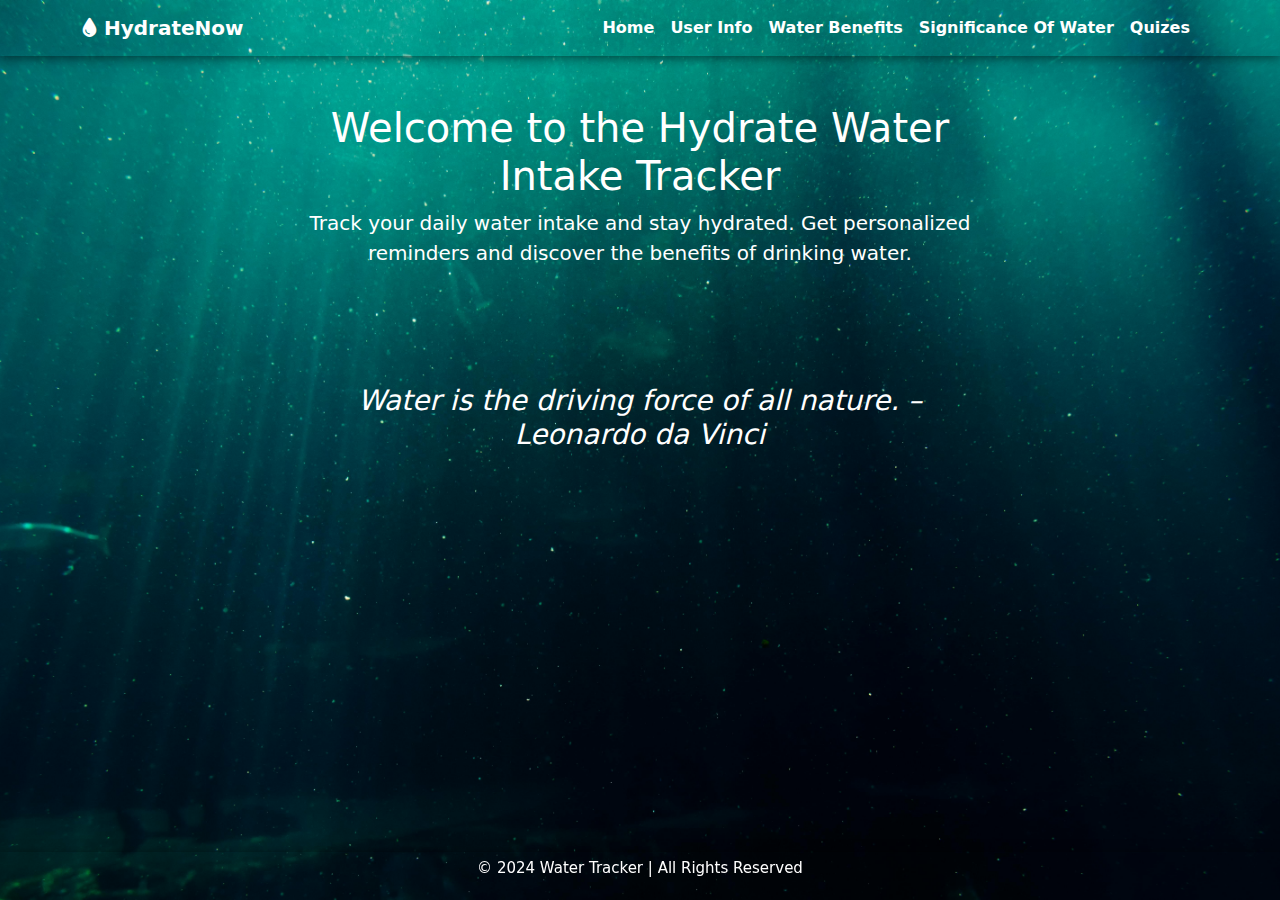
<file: index.html>
<!DOCTYPE html>
<html lang="en">
<head>
  <meta charset="UTF-8">
  <meta name="viewport" content="width=device-width, initial-scale=1.0">
  <title>HydrateNow - A call to drink water now.</title>
  
  <!-- Bootstrap CSS -->
  <link href="https://cdn.jsdelivr.net/npm/bootstrap@5.3.0-alpha1/dist/css/bootstrap.min.css" rel="stylesheet">
  
  <!-- Custom CSS -->
  <link href="styles.css" rel="stylesheet">
  
  <!-- Font Awesome for icons -->
  <link href="https://cdnjs.cloudflare.com/ajax/libs/font-awesome/6.0.0-beta3/css/all.min.css" rel="stylesheet">
</head>
<body>

  <header>
    <nav class="navbar navbar-expand-lg navbar-light">
      <div class="container">
        <!-- "Water Tracker" on the left -->
        <a class="navbar-brand" href="index.html">
          <i class="fas fa-tint"></i> HydrateNow
        </a>
  
        <!-- Button for responsive toggling -->
        <button class="navbar-toggler" type="button" data-bs-toggle="collapse" data-bs-target="#navbarNav" aria-controls="navbarNav" aria-expanded="false" aria-label="Toggle navigation">
          <span class="navbar-toggler-icon"></span>
        </button>
  
        <!-- Navigation items -->
        <div class="collapse navbar-collapse" id="navbarNav">
          <ul class="navbar-nav ms-auto">
            <li class="nav-item">
              <a class="nav-link btn-nav" href="index.html">Home</a>
            </li>
            <li class="nav-item">
              <a class="nav-link btn-nav" href="page1.html">User Info</a>
            </li>
            <li class="nav-item">
              <a class="nav-link btn-nav" href="page2.html">Water Benefits</a>
            </li>
            <li class="nav-item">
              <a class="nav-link btn-nav" href="page3.html">Significance Of Water</a>
            </li>
            <li class="nav-item">
              <a class="nav-link btn-nav" href="page4.html">Quizes</a>
            </li>
          </ul>
        </div>
      </div>
    </nav>
  </header>
  
  
<main>

  <!-- Main Section -->
  
  <div class="container py-5">
    <div class="row justify-content-center text-center">
      <div class="col-md-8">
        <h1 class="text-white">Welcome to the Hydrate Water Intake Tracker</h1>
        <p class="lead mb-4">Track your daily water intake and stay hydrated. Get personalized reminders and discover the benefits of drinking water.</p>
        

        <div class="container py-5">
            
        
            <!-- Sliding Quotes Section -->
            <div id="quote-container" class="mt-4 text-center">
              <h3 id="quote" class="quote text-white" ></h3>
            </div>
          </main>

  <footer>
    <p>&copy; 2024 Water Tracker | All Rights Reserved</p>
  </footer>




<!-- Bootstrap CSS -->
<link href="https://cdn.jsdelivr.net/npm/bootstrap@5.3.0-alpha1/dist/css/bootstrap.min.css" rel="stylesheet">

<!-- Bootstrap JS and Popper.js -->
<script src="https://cdn.jsdelivr.net/npm/@popperjs/core@2.11.6/dist/umd/popper.min.js"></script>
<script src="https://cdn.jsdelivr.net/npm/bootstrap@5.3.0-alpha1/dist/js/bootstrap.min.js"></script>

  <!-- Custom JS -->
  <script src="script.js"></script>
  <script src="index.js"></script>
</body>
</html>
</file>
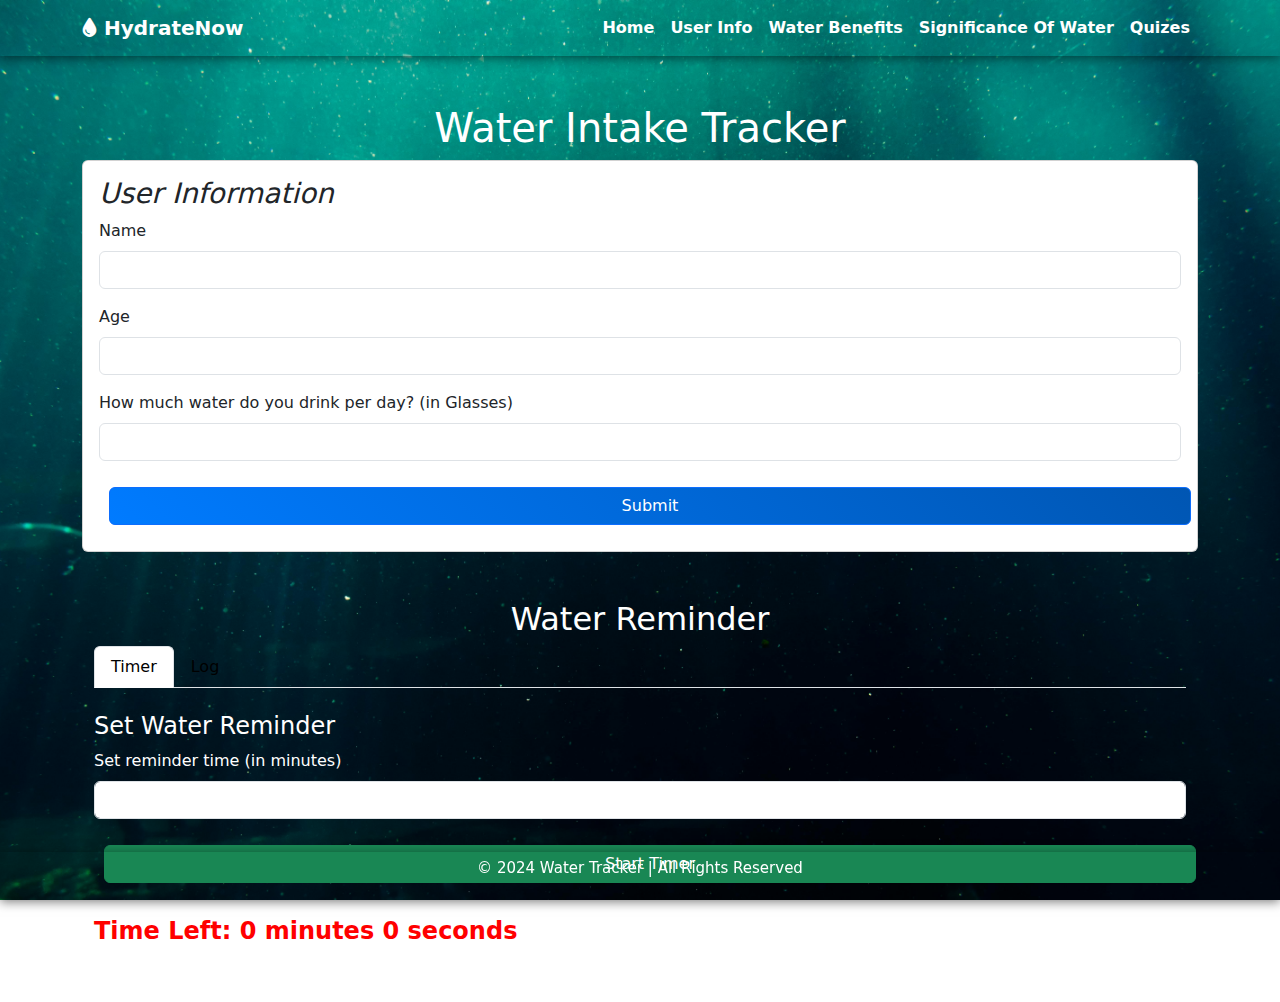
<file: page1.html>
<!DOCTYPE html>
<html lang="en">
<head>
  <meta charset="UTF-8">
  <meta name="viewport" content="width=device-width, initial-scale=1.0">
  <title>Water Intake Tracker - Page 1</title>
  
  <!-- Bootstrap CSS -->
  <link href="https://cdn.jsdelivr.net/npm/bootstrap@5.3.0-alpha1/dist/css/bootstrap.min.css" rel="stylesheet">
  
  <!-- Custom CSS -->
  <link href="styles.css" rel="stylesheet">

  <!-- Font Awesome for icons -->
  <link href="https://cdnjs.cloudflare.com/ajax/libs/font-awesome/6.0.0-beta3/css/all.min.css" rel="stylesheet">

</head>
<body>
  <header>
    <nav class="navbar navbar-expand-lg navbar-light">
      <div class="container">
        <!-- "Water Tracker" on the left -->
        <a class="navbar-brand" href="index.html">
          <i class="fas fa-tint"></i> HydrateNow
        </a>
        <!-- Button for responsive toggling -->
        <button class="navbar-toggler" type="button" data-bs-toggle="collapse" data-bs-target="#navbarNav" aria-controls="navbarNav" aria-expanded="false" aria-label="Toggle navigation">
          <span class="navbar-toggler-icon"></span>
        </button>
        <!-- Navigation items -->
        <div class="collapse navbar-collapse" id="navbarNav">
          <ul class="navbar-nav ms-auto">
            <li class="nav-item">
              <a class="nav-link btn-nav" href="index.html">Home</a>
            </li>
            <li class="nav-item">
              <a class="nav-link btn-nav" href="page1.html">User Info</a>
            </li>
            <li class="nav-item">
              <a class="nav-link btn-nav" href="page2.html">Water Benefits</a>
            </li>
            <li class="nav-item">
              <a class="nav-link btn-nav" href="page3.html">Significance Of Water</a>
            </li>
            <li class="nav-item">
              <a class="nav-link btn-nav" href="page4.html">Quizes</a>
            </li>
          </ul>
        </div>
      </div>
    </nav>
  </header>
  
  <div class="container py-5">
    <h1 class="text-center text-white">Water Intake Tracker</h1>

    <!-- User Information Form -->
    <div class="card">
      <div class="card-body">
        <h3 class="card-title">User Information</h3>
        
        <form id="userInfoForm">
          <div class="mb-3">
            <label for="username" class="form-label">Name</label>
            <input type="text" class="form-control" id="username" required>
          </div>
          <div class="mb-3">
            <label for="age" class="form-label">Age</label>
            <input type="number" class="form-control" id="age" required>
          </div>
          <div class="mb-3">
            <label for="waterAmount" class="form-label">How much water do you drink per day? (in Glasses)</label>
            <input type="number" class="form-control" id="waterAmount" required>
          </div>
          <button type="submit" class="btn btn-primary">Submit</button>
        </form>

        <!-- Water Intake Suggestion -->
        <div id="waterSuggestion" class="mt-4" style="display:none;">
          <p style="color: #28a745;"><strong>Suggested Water Intake:</strong> <span id="suggestedWaterAmount" style="color: #28a745;"></span> Glasses.</p>
        </div>
      </div>
    </div>

    <div id="welcomeMessage" class="mt-4" style="display:none;">
      <h3 style="color: #28a745;">Welcome, <span id="userNameDisplay"></span style="color: #28a745;">! Welcome to our website.</h3>
    </div>

    <!-- Reminder Box -->
    <!-- <div class="mt-4">
      <button class="btn btn-primary" data-bs-toggle="modal" data-bs-target="#reminderModal">
        Set Reminder
      </button> -->

      <!-- Reminder Modal -->
      <!-- <div class="modal fade" id="reminderModal" tabindex="-1" aria-labelledby="reminderModalLabel" aria-hidden="true">
        <div class="modal-dialog">
          <div class="modal-content">
            <div class="modal-header">
              <h5 class="modal-title" id="reminderModalLabel">Set Water Reminder</h5>
              <button type="button" class="btn-close" data-bs-dismiss="modal" aria-label="Close"></button>
            </div>
            <div class="modal-body">
              <div class="mb-3">
                <label for="reminderTime" class="form-label">Set reminder time (in minutes)</label>
                <input type="number" class="form-control" id="reminderTime" min="1" required>
              </div>
              <button type="button" class="btn btn-success" id="setReminderBtn">Set Reminder</button>
              <h4 id="countdownTimer" class="mt-4"></h4>
            </div>
          </div>
        </div>
      </div>
    </div>

  </div> -->


<!-- Water Intake Information Section (Below the Form) -->
<div id="userInfoSection" class="mt-4">
  <h2 id="welcomeMessage" class="text-center text-white"></h2>
  <h3 id="suggestedWaterIntake" class="text-center text-white"></h3>
</div>

<!-- Water Reminder Tab Section -->
<div class="container mt-5">
  <h2 class="text-center text-white">Water Reminder</h2>

  <!-- Tab Navigation -->
  <ul class="nav nav-tabs" id="reminderTab" role="tablist">
    <li class="nav-item" role="presentation">
      <a class="nav-link active" id="timer-tab" data-bs-toggle="tab" href="#timer" role="tab" aria-controls="timer" aria-selected="true">Timer</a>
    </li>
    <li class="nav-item" role="presentation">
      <a class="nav-link" id="log-tab" data-bs-toggle="tab" href="#log" role="tab" aria-controls="log" aria-selected="false">Log</a>
    </li>
  </ul>

  <!-- Tab Content -->
  <div class="tab-content mt-4">
    <!-- Timer Tab Content -->
    <div class="tab-pane fade show active" id="timer" role="tabpanel" aria-labelledby="timer-tab">
      <h4 style="color: #ffffff;">Set Water Reminder</h4>
      <!-- Reminder Input Form -->
      <div class="mb-3">
        <label for="reminderTimeInput" class="form-label text-white">Set reminder time (in minutes)</label>
        <input type="number" class="form-control" id="reminderTimeInput" min="1" required>
      </div>
      <button id="startStopwatchBtn" class="btn btn-success">Start Timer</button>

      <!-- Countdown Timer -->
      <div class="d-flex align-items-center mt-4">
        <h4 id="timerDisplay" class="me-3" style="color: #ff0000;">Time Left: 0 minutes 0 seconds</h4>
      </div>
    </div>

    <!-- Log Tab Content -->
    <div class="tab-pane fade" id="log" role="tabpanel" aria-labelledby="log-tab">
      <h5 style="color: #ff0000;">Reminder Log</h5>
      <ul id="logList" class="list-group">
        <!-- Log messages will be inserted here -->
      </ul>
    </div>
  </div>
</div>



  

  <footer>
    <p>&copy; 2024 Water Tracker | All Rights Reserved</p>
  </footer>

 <!-- Bootstrap CSS -->
<link href="https://cdn.jsdelivr.net/npm/bootstrap@5.3.0-alpha1/dist/css/bootstrap.min.css" rel="stylesheet">

<!-- Bootstrap JS and Popper.js -->
<script src="https://cdn.jsdelivr.net/npm/@popperjs/core@2.11.6/dist/umd/popper.min.js"></script>
<script src="https://cdn.jsdelivr.net/npm/bootstrap@5.3.0-alpha1/dist/js/bootstrap.min.js"></script>

<!-- Custom JS -->
<script src="page1.js"></script>
</body>
</html>
</file>
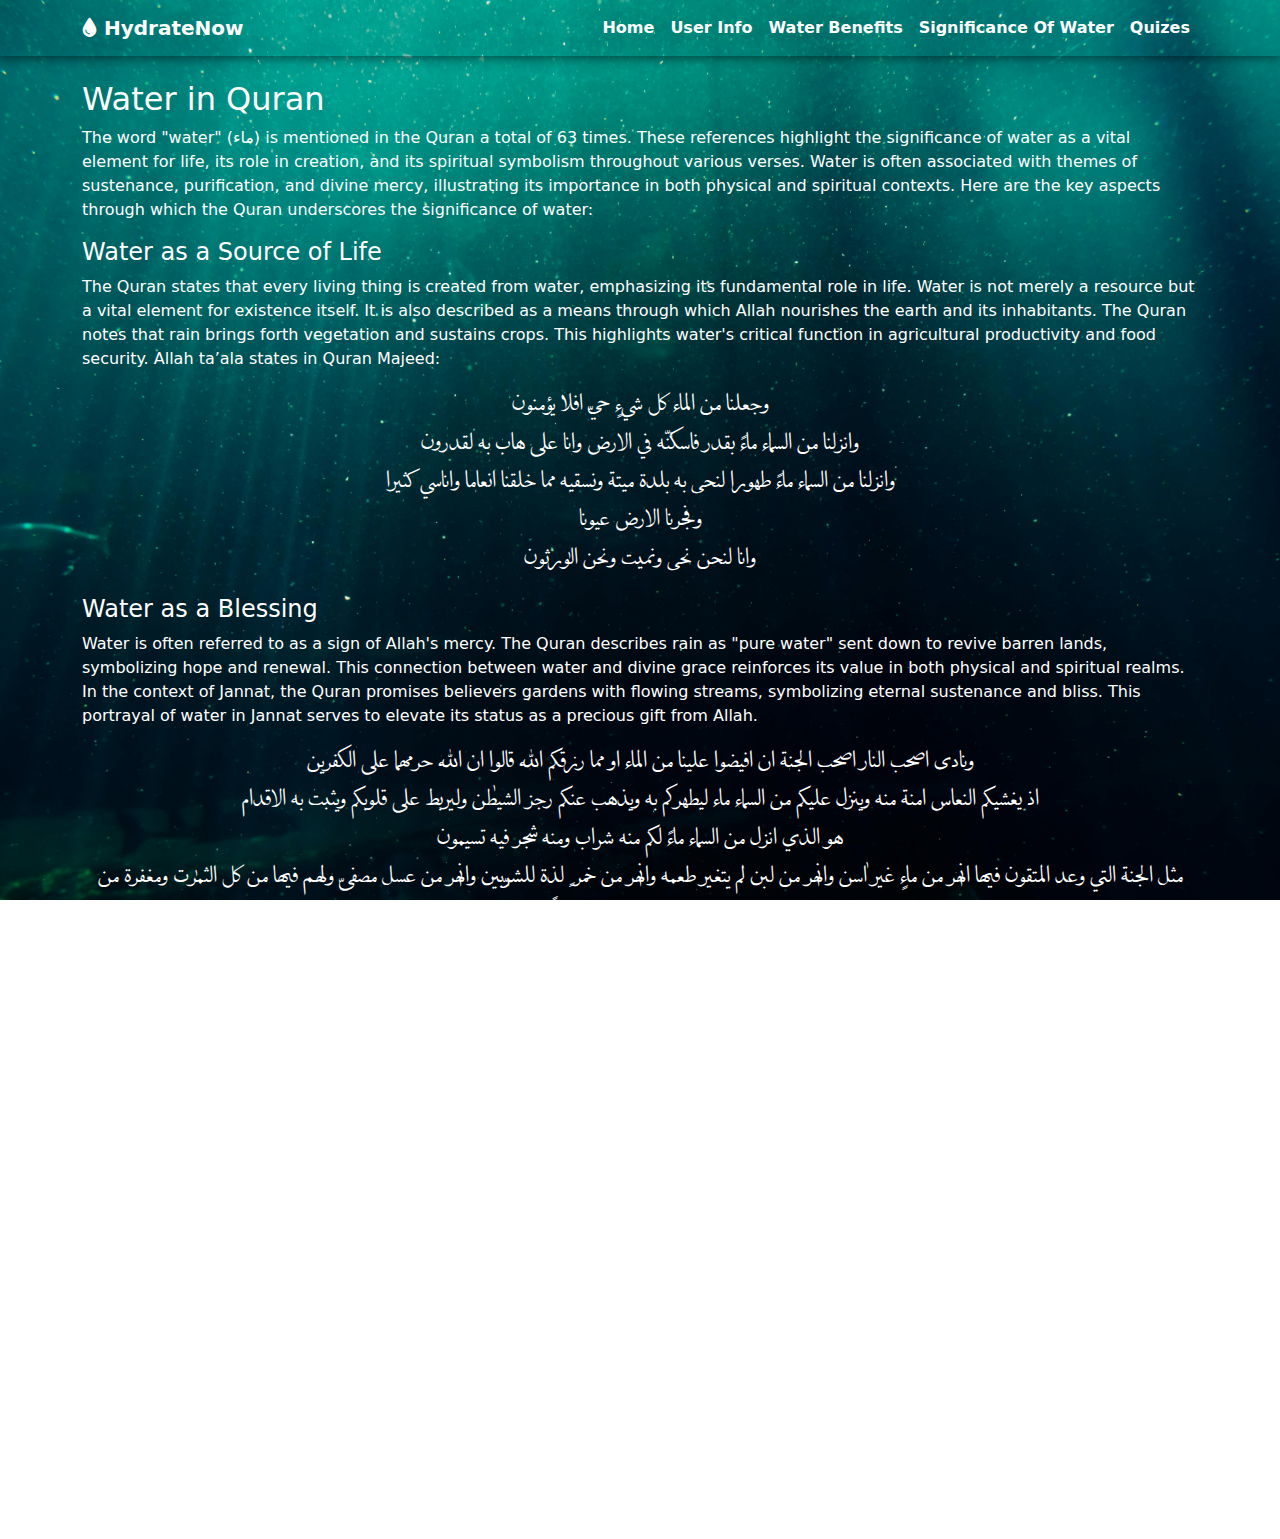
<file: page2.html>
<!DOCTYPE html>
<html lang="en">
<head>
  <meta charset="UTF-8">
  <meta name="viewport" content="width=device-width, initial-scale=1.0">
  <title>Water Benefits Quiz</title>
 

   <!-- Bootstrap CSS -->
   <link href="https://cdn.jsdelivr.net/npm/bootstrap@5.3.0-alpha1/dist/css/bootstrap.min.css" rel="stylesheet">
  
   <!-- Custom CSS -->
   <link href="styles.css" rel="stylesheet">
   
   <!-- Font Awesome for icons -->
   <link href="https://cdnjs.cloudflare.com/ajax/libs/font-awesome/6.0.0-beta3/css/all.min.css" rel="stylesheet">


</head>
<body class="quran-page">

  <header>
    <nav class="navbar navbar-expand-lg navbar-light">
      <div class="container">
        <!-- "Water Tracker" on the left -->
        <a class="navbar-brand" href="index.html">
          <i class="fas fa-tint"></i> HydrateNow
        </a>
  
        <!-- Button for responsive toggling -->
        <button class="navbar-toggler" type="button" data-bs-toggle="collapse" data-bs-target="#navbarNav" aria-controls="navbarNav" aria-expanded="false" aria-label="Toggle navigation">
          <span class="navbar-toggler-icon"></span>
        </button>
  
        <!-- Navigation items -->
        <div class="collapse navbar-collapse" id="navbarNav">
          <ul class="navbar-nav ms-auto">
            <li class="nav-item">
              <a class="nav-link btn-nav" href="index.html">Home</a>
            </li>
            <li class="nav-item">
              <a class="nav-link btn-nav" href="page1.html">User Info</a>
            </li>
            <li class="nav-item">
              <a class="nav-link btn-nav" href="page2.html">Water Benefits</a>
            </li>
            <li class="nav-item">
              <a class="nav-link btn-nav" href="page3.html">Significance Of Water</a>
            </li>
            <li class="nav-item">
              <a class="nav-link btn-nav" href="page4.html">Quizes</a>
            </li>
          </ul>
        </div>
      </div>
    </nav>
  </header>

  <main>
    <!-- Water in Quran Section -->
    <div class="container my-4">
      <h2 class="text-white">Water in Quran</h2>
      <p class="content-text">The word "water" (ماء) is mentioned in the Quran a total of 63 times. These references highlight the significance of water as a vital element for life, its role in creation, and its spiritual symbolism throughout various verses. Water is often associated with themes of sustenance, purification, and divine mercy, illustrating its importance in both physical and spiritual contexts. Here are the key aspects through which the Quran underscores the significance of water:</p>

      <h4 class="text-white">Water as a Source of Life</h4>
      <p class="content-text">The Quran states that every living thing is created from water, emphasizing its fundamental role in life. Water is not merely a resource but a vital element for existence itself. It is also described as a means through which Allah nourishes the earth and its inhabitants. The Quran notes that rain brings forth vegetation and sustains crops. This highlights water's critical function in agricultural productivity and food security. Allah ta’ala states in Quran Majeed:</p>
      <blockquote class="arabic-text">
        وجعلنا من الماء كل شيءٍ حيّ افلا يؤمنون<br>
        وانزلنا من السماء ماءً بقدر فاسكنّْه في الارض وانا على هاب به لقدرون<br>
        وانزلنا من السماء ماءً طهورا لنحى به بلدة ميتة ونسقيه مما خلقنا انعاما واناسي كثيرا<br>
        وفجرنا الارض عيونا<br>
        وانا لنحن نحى ونميت ونحن الوْرثون
      </blockquote>

      <h4 class="text-white">Water as a Blessing</h4>
      <p class="content-text">Water is often referred to as a sign of Allah's mercy. The Quran describes rain as "pure water" sent down to revive barren lands, symbolizing hope and renewal. This connection between water and divine grace reinforces its value in both physical and spiritual realms. In the context of Jannat, the Quran promises believers gardens with flowing streams, symbolizing eternal sustenance and bliss. This portrayal of water in Jannat serves to elevate its status as a precious gift from Allah.</p>
      <blockquote class="arabic-text">
        ونادى اصحب النار اصحب الجنة ان افيضوا علينا من الماء او مما رزقكم الله قالوا ان الله حرمهما على الكفرين<br>
        اذ يغشيكم النعاس امنة منه وينزل عليكم من السماء ماء ليطهركم به ويذهب عنكم رجز الشيطْن وليربط على قلوبكم ويثبت به الاقدام<br>
        هو الذي انزل من السماء ماءً لكم منه شراب ومنه شجر فيه تسيمون<br>
        مثل الجنة التي وعد المتقون فيها انهْر من ماءٍ غير اْسن وانهْر من لبن لم يتغير طعمه وانهْر من خمر ٍ لذة للشّْربين وانهْر من عسل مصفّى ولهم فيها من كل الثمرْت ومغفرة من رّبهم كمن هو خْلد في النار وسقوا ماءً حماماً فقطع امعاءهم<br>
        الذي جعل لكم الارض مهداً وسلك لكم فيها سبلاً وانزلنا من السماء ماءً فاخرجنا به ازواجاً من نباتٍ شتّىْ
      </blockquote>

      <h4 class="text-white">Water in Ritual Purity</h4>
      <p class="content-text">Water holds an essential place in Islamic rituals, such as ablution (wudu) before prayers. The Quran emphasizes cleanliness. This ritual use of water underscores its role in maintaining spiritual purity. Water is also seen as a purifying agent for the soul. The Quran mentions "pure water" that Allah sends down to cleanse and rejuvenate both land and spirit. This duality of function—physical cleansing and spiritual renewal—highlights water's multifaceted importance.</p>
      <blockquote class="arabic-text">
        يا ايها الذين امنوا اذا قمتم الى الصلوة فاغسلوا وجوهكم وايديكم الى المرافق وامسحوا برءُوسكم وارجلكم الى الكعبين وان كنتم جنبا فطهروا وان كنتم مرضىْ او على سفر او جاء احد منكم من الغائط او لْمستم النساء فلم تجدوا ماءً فتيمموا صعيداً طيباً فامسحوا برؤوسكم وايديكم منه ما يريد الله ليجعل عليكم من حرج ولكن يريد ليطهركم وليتم نعمته عليكم لعلكم تشكرون
      </blockquote>

      <h4 class="text-white">Water as a Symbol of Divine Power</h4>
      <p class="content-text">The Quran illustrates Allah's omnipotence by stating that He controls the provision of water. Verses such as "We send down water from the sky in measure" remind believers that while they rely on water for survival, it is ultimately under divine command. The Quran also warns about the destructive potential of water when misused or taken for granted. It recounts stories like that of Prophet Nooh, where excessive water led to punishment for those who rejected divine guidance. This serves as a reminder of the balance between gratitude for blessings and accountability for actions.</p>

      <p class="content-text">The Quran emphasizes that water is not only essential for physical survival but also serves profound spiritual purposes. It reflects Allah's mercy, sustains life, symbolizes purity, and demonstrates His power over creation. Believers are encouraged to appreciate this vital resource while recognizing their responsibility to use it wisely.</p>
    </div>
  </main>

  <!-- Footer -->
  <!-- <footer>
    <p>&copy; 2024 Water Tracker | All Rights Reserved</p>
  </footer> -->

<!-- Bootstrap CSS -->
<link href="https://cdn.jsdelivr.net/npm/bootstrap@5.3.0-alpha1/dist/css/bootstrap.min.css" rel="stylesheet">

<!-- Bootstrap JS and Popper.js -->
<script src="https://cdn.jsdelivr.net/npm/@popperjs/core@2.11.6/dist/umd/popper.min.js"></script>
<script src="https://cdn.jsdelivr.net/npm/bootstrap@5.3.0-alpha1/dist/js/bootstrap.min.js"></script>

  <script src="quiz.js"></script>
</body>
</html>
</file>
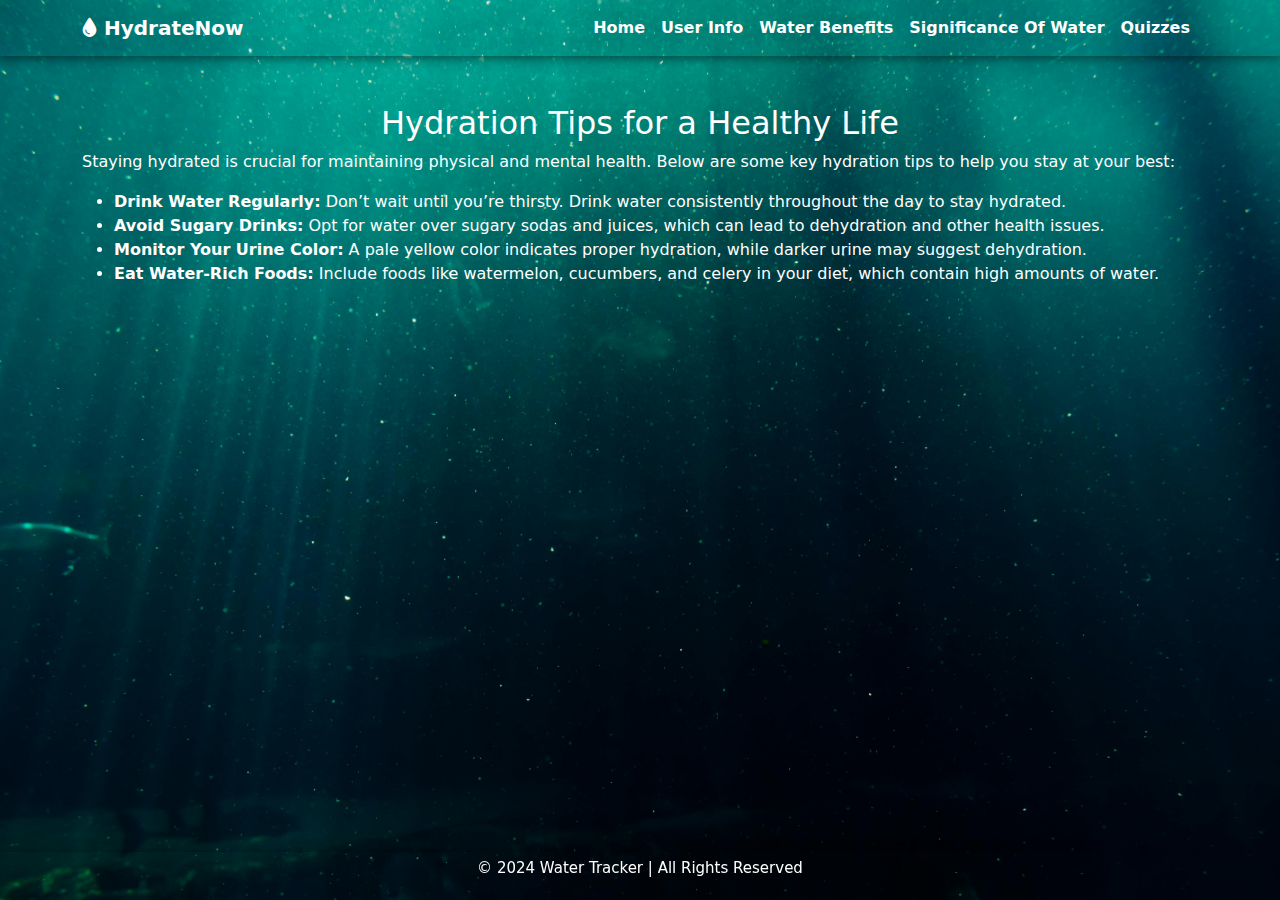
<file: page3 - hydration tips.html>
<!DOCTYPE html>
<html lang="en">
<head>
  <meta charset="UTF-8">
  <meta name="viewport" content="width=device-width, initial-scale=1.0">
  <title>Water Benefits in Islam & Tips</title>
  <!-- Bootstrap CSS -->
  <link href="https://cdn.jsdelivr.net/npm/bootstrap@5.3.0-alpha1/dist/css/bootstrap.min.css" rel="stylesheet">
  
  <!-- Custom CSS -->
  <link href="styles.css" rel="stylesheet">
  
  <!-- Font Awesome for icons -->
  <link href="https://cdnjs.cloudflare.com/ajax/libs/font-awesome/6.0.0-beta3/css/all.min.css" rel="stylesheet">
  
</head>


<body>

  <header>
    <nav class="navbar navbar-expand-lg navbar-light">
      <div class="container">
        <!-- "Water Tracker" on the left -->
        <a class="navbar-brand" href="index.html">
          <i class="fas fa-tint"></i> HydrateNow
        </a>
  
        <!-- Button for responsive toggling -->
        <button class="navbar-toggler" type="button" data-bs-toggle="collapse" data-bs-target="#navbarNav" aria-controls="navbarNav" aria-expanded="false" aria-label="Toggle navigation">
          <span class="navbar-toggler-icon"></span>
        </button>
  
        <!-- Navigation items -->
        <div class="collapse navbar-collapse" id="navbarNav">
          <ul class="navbar-nav ms-auto">
            <li class="nav-item">
              <a class="nav-link btn-nav" href="index.html">Home</a>
            </li>
            <li class="nav-item">
              <a class="nav-link btn-nav" href="page1.html">User Info</a>
            </li>
            <li class="nav-item">
              <a class="nav-link btn-nav" href="page2.html">Water Benefits</a>
            </li>
            <li class="nav-item">
              <a class="nav-link btn-nav" href="page3.html">Significance Of Water</a>
            </li>
            <li class="nav-item">
              <a class="nav-link btn-nav" href="page4.html">Quizzes</a>
            </li>
          </ul>
        </div>
      </div>
    </nav>
  </header>

  <!-- Main Content Area -->
  <div class="container mt-5">
   

    <div id="hydrationTips" class="mt-5">
      <h2 class="text-center text-white">Hydration Tips for a Healthy Life</h2>
      <p>Staying hydrated is crucial for maintaining physical and mental health. Below are some key hydration tips to help you stay at your best:</p>
      <ul>
        <li><strong>Drink Water Regularly:</strong> Don’t wait until you’re thirsty. Drink water consistently throughout the day to stay hydrated.</li>
        <li><strong>Avoid Sugary Drinks:</strong> Opt for water over sugary sodas and juices, which can lead to dehydration and other health issues.</li>
        <li><strong>Monitor Your Urine Color:</strong> A pale yellow color indicates proper hydration, while darker urine may suggest dehydration.</li>
        <li><strong>Eat Water-Rich Foods:</strong> Include foods like watermelon, cucumbers, and celery in your diet, which contain high amounts of water.</li>
      </ul>
    </div>

   <h1>

   </h1>


  <!-- Footer Section -->
  <footer>
    <p>&copy; 2024 Water Tracker | All Rights Reserved</p>
  </footer>

 <!-- Bootstrap CSS -->
<link href="https://cdn.jsdelivr.net/npm/bootstrap@5.3.0-alpha1/dist/css/bootstrap.min.css" rel="stylesheet">

<!-- Bootstrap JS and Popper.js -->
<script src="https://cdn.jsdelivr.net/npm/@popperjs/core@2.11.6/dist/umd/popper.min.js"></script>
<script src="https://cdn.jsdelivr.net/npm/bootstrap@5.3.0-alpha1/dist/js/bootstrap.min.js"></script>
</body>
</html>
</file>
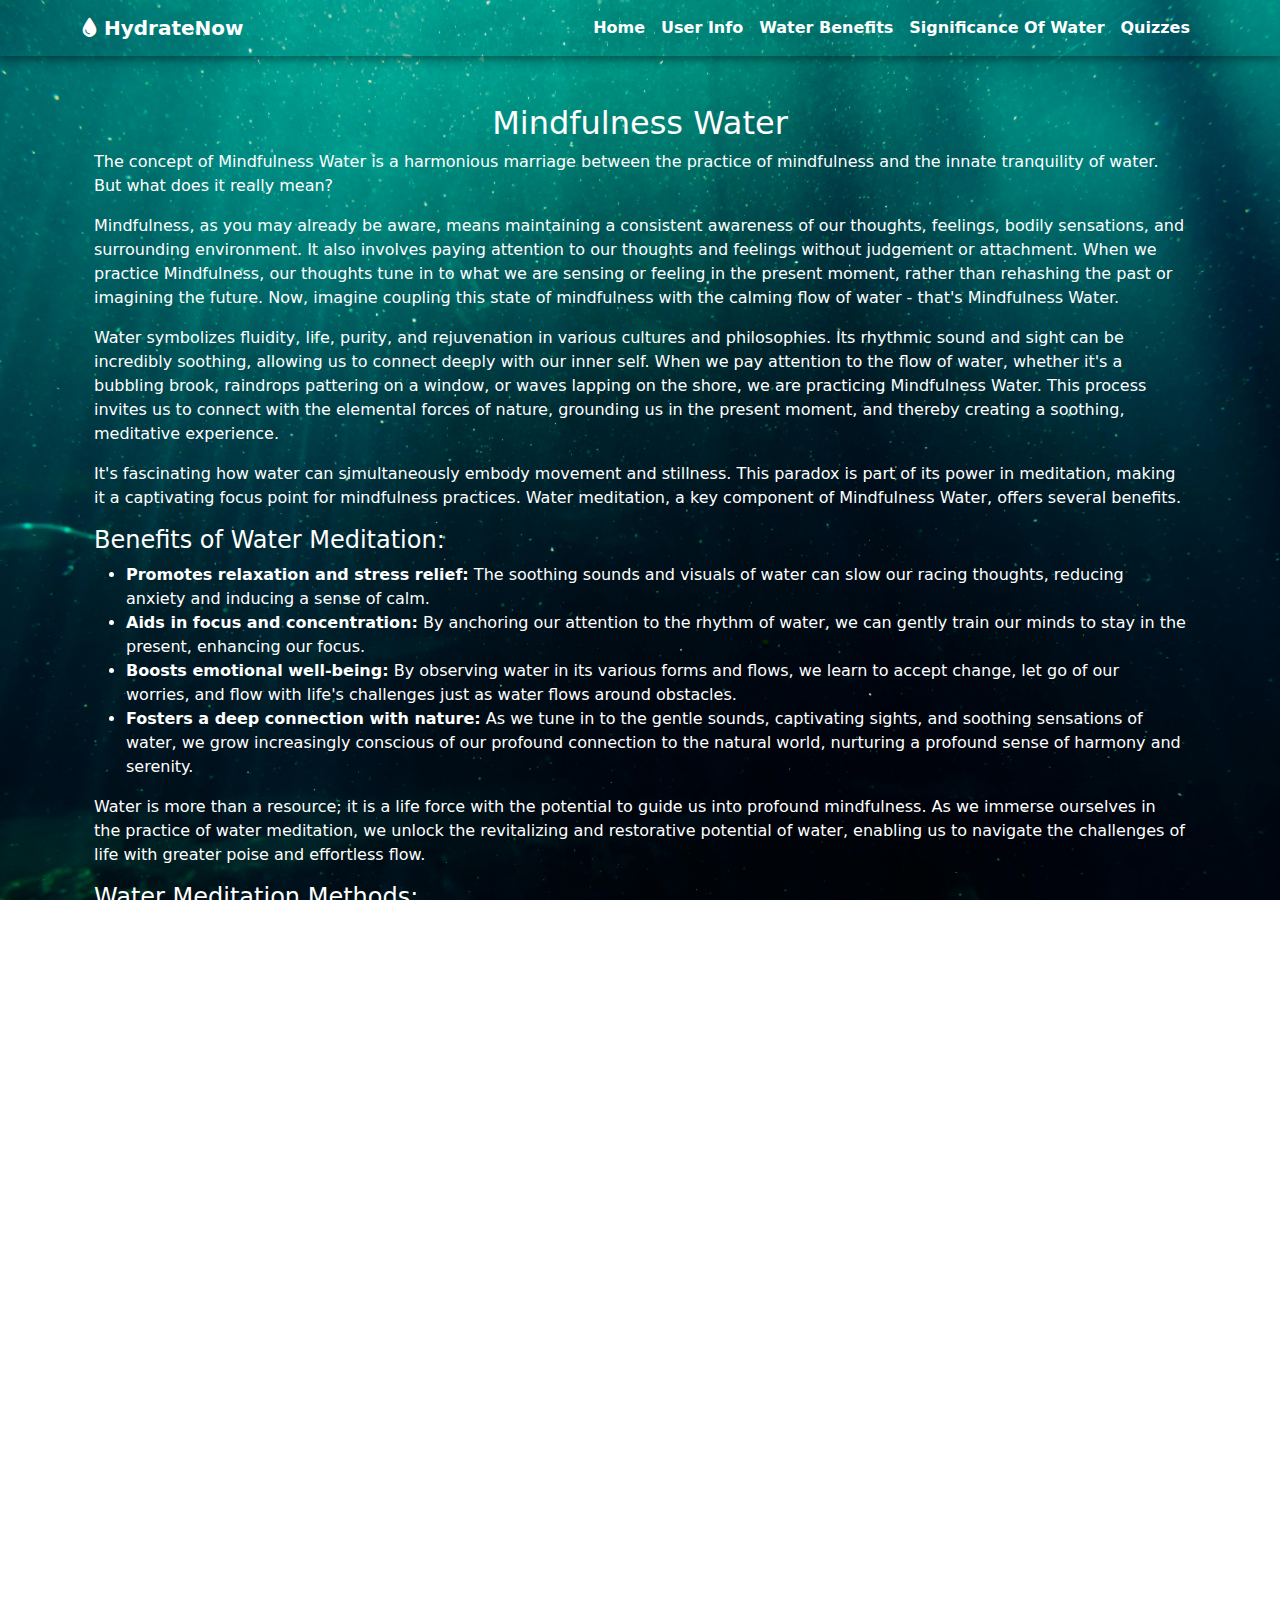
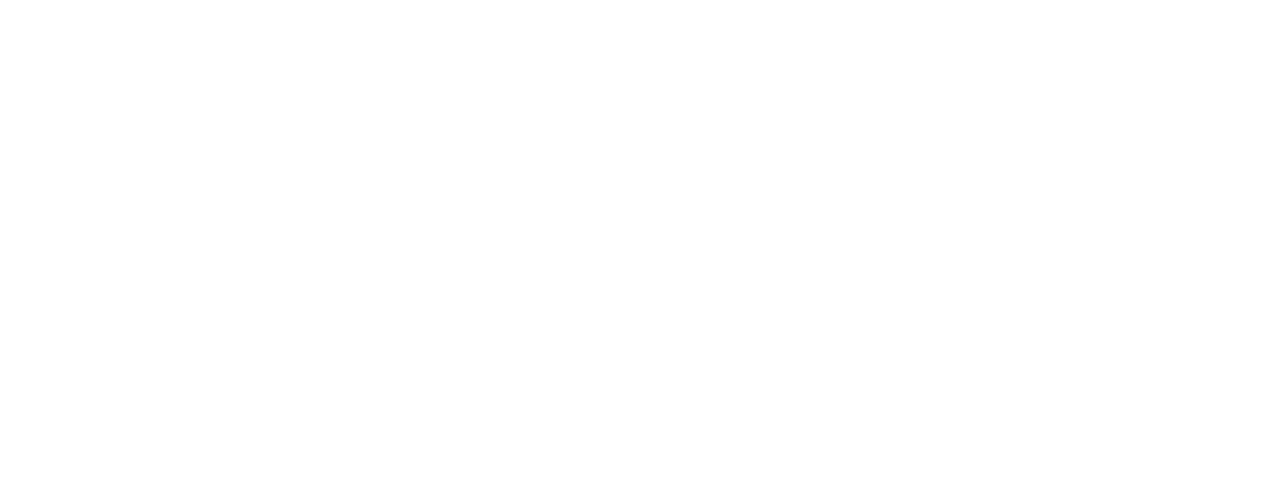
<file: page3 - meditation.html>
<!DOCTYPE html>
<html lang="en">
<head>
  <meta charset="UTF-8">
  <meta name="viewport" content="width=device-width, initial-scale=1.0">
  <title>Water Benefits in Islam & Tips</title>
  <!-- Bootstrap CSS -->
  <link href="https://cdn.jsdelivr.net/npm/bootstrap@5.3.0-alpha1/dist/css/bootstrap.min.css" rel="stylesheet">
  
  <!-- Custom CSS -->
  <link href="styles.css" rel="stylesheet">
  
  <!-- Font Awesome for icons -->
  <link href="https://cdnjs.cloudflare.com/ajax/libs/font-awesome/6.0.0-beta3/css/all.min.css" rel="stylesheet">
  
</head>


<body>

  <header>
    <nav class="navbar navbar-expand-lg navbar-light">
      <div class="container">
        <!-- "Water Tracker" on the left -->
        <a class="navbar-brand" href="index.html">
          <i class="fas fa-tint"></i> HydrateNow
        </a>
  
        <!-- Button for responsive toggling -->
        <button class="navbar-toggler" type="button" data-bs-toggle="collapse" data-bs-target="#navbarNav" aria-controls="navbarNav" aria-expanded="false" aria-label="Toggle navigation">
          <span class="navbar-toggler-icon"></span>
        </button>
  
        <!-- Navigation items -->
        <div class="collapse navbar-collapse" id="navbarNav">
          <ul class="navbar-nav ms-auto">
            <li class="nav-item">
              <a class="nav-link btn-nav" href="index.html">Home</a>
            </li>
            <li class="nav-item">
              <a class="nav-link btn-nav" href="page1.html">User Info</a>
            </li>
            <li class="nav-item">
              <a class="nav-link btn-nav" href="page2.html">Water Benefits</a>
            </li>
            <li class="nav-item">
              <a class="nav-link btn-nav" href="page3.html">Significance Of Water</a>
            </li>
            <li class="nav-item">
              <a class="nav-link btn-nav" href="page4.html">Quizzes</a>
            </li>
          </ul>
        </div>
      </div>
    </nav>
  </header>

  <!-- Main Content Area -->
  <div class="container mt-5">
   

     <!-- Mindfulness Water Section -->
<div id="mindfulnessWater" class="container mt-5">
  <h2 class="text-center text-white">Mindfulness Water</h2>
  <p>The concept of Mindfulness Water is a harmonious marriage between the practice of mindfulness and the innate tranquility of water. But what does it really mean?</p>
  <p>Mindfulness, as you may already be aware, means maintaining a consistent awareness of our thoughts, feelings, bodily sensations, and surrounding environment. It also involves paying attention to our thoughts and feelings without judgement or attachment. When we practice Mindfulness, our thoughts tune in to what we are sensing or feeling in the present moment, rather than rehashing the past or imagining the future. Now, imagine coupling this state of mindfulness with the calming flow of water - that's Mindfulness Water.</p>
  <p>Water symbolizes fluidity, life, purity, and rejuvenation in various cultures and philosophies. Its rhythmic sound and sight can be incredibly soothing, allowing us to connect deeply with our inner self. When we pay attention to the flow of water, whether it's a bubbling brook, raindrops pattering on a window, or waves lapping on the shore, we are practicing Mindfulness Water. This process invites us to connect with the elemental forces of nature, grounding us in the present moment, and thereby creating a soothing, meditative experience.</p>
  <p>It's fascinating how water can simultaneously embody movement and stillness. This paradox is part of its power in meditation, making it a captivating focus point for mindfulness practices. Water meditation, a key component of Mindfulness Water, offers several benefits.</p>
  
  <h4 class="text-white">Benefits of Water Meditation:</h4>
  <ul>
    <li><strong>Promotes relaxation and stress relief:</strong> The soothing sounds and visuals of water can slow our racing thoughts, reducing anxiety and inducing a sense of calm.</li>
    <li><strong>Aids in focus and concentration:</strong> By anchoring our attention to the rhythm of water, we can gently train our minds to stay in the present, enhancing our focus.</li>
    <li><strong>Boosts emotional well-being:</strong> By observing water in its various forms and flows, we learn to accept change, let go of our worries, and flow with life's challenges just as water flows around obstacles.</li>
    <li><strong>Fosters a deep connection with nature:</strong> As we tune in to the gentle sounds, captivating sights, and soothing sensations of water, we grow increasingly conscious of our profound connection to the natural world, nurturing a profound sense of harmony and serenity.</li>
  </ul>
  
  <p>Water is more than a resource; it is a life force with the potential to guide us into profound mindfulness. As we immerse ourselves in the practice of water meditation, we unlock the revitalizing and restorative potential of water, enabling us to navigate the challenges of life with greater poise and effortless flow.</p>
  
  <h4 class="text-white">Water Meditation Methods:</h4>
  <p>Water meditation presents diverse avenues to inner tranquility, with each approach offering its own distinct path to serenity. Here are four methods that you can incorporate into your mindfulness journey:</p>
  <ul>
    <li><strong>Listening to Water Sounds:</strong> This is one of the simplest methods. You can sit by a stream, fountain, or even use an audio recording of water sounds. Direct your attention to the rhythm of the sound, allowing it to sweep away your thoughts and anchor you in the present moment.</li>
    <li><strong>Visual Meditation:</strong> Sit by a body of water or gaze at a water-themed imagery or video. Observe the movement, the ripples, the light reflecting off the surface. Allow your mind to float with the water, remaining non-judgmental of any thoughts that arise.</li>
    <li><strong>Water Touch Meditation:</strong> This involves physically interacting with water. You can run your fingers through a stream, take a mindful shower, or feel raindrops on your skin. Pay attention to the sensation of water against your skin, the temperature, the fluidity - using it as a pathway to the present moment.</li>
    <li><strong>Immersive Water Meditation:</strong> If you have access to a body of water where you can safely swim, you can practice immersive water meditation. While swimming, pay attention to the sensation of water surrounding your body, the rhythmic movement of your strokes, and the rhythm of your breath. It is an invigorating way to combine physical activity with meditation.</li>
  </ul>

  <h4 class="text-white">Connection Between Hydration and Mindfulness:</h4>
  <p>Hydration plays a surprising, yet essential role in mindfulness. The human body is approximately 70% water, highlighting its integral role in maintaining our physiological functions. Dehydration can affect mood, cognitive function, and overall energy levels - factors that can detract from our ability to stay mindful.</p>
  <p>Staying hydrated keeps our body functioning optimally, our minds sharp, and our mood stable. Regular intake of water can help us remain alert and focused, which is crucial for effective mindfulness practice.</p>
  <p>Mindfulness can also enhance our hydration habits. By being mindful of our body's needs, we can better recognize signs of dehydration. Equally, by bringing awareness to the act of drinking water - feeling the coolness as it enters the mouth, noticing the sensation of thirst quenching, and experiencing the invigoration it provides - we can turn a simple act of hydration into a moment of mindfulness.</p>

  <h4 class="text-white">The Power of Water in Healing and Spiritual Energy:</h4>
  <p>Water has been recognized as a potent healing and spiritual element in many cultures for centuries. It is associated with purification, and life-force energy.</p>
  <p>In healing practices, water is used in therapies like hydrotherapy and balneotherapy for physical ailments. But beyond the physical, water's healing power extends to the emotional and spiritual realms. Water has a calming effect that can help reduce stress, anxiety, and promote emotional well-being.</p>
  <p>In terms of spiritual energy, water is often seen as a conduit. It is believed to absorb, store, and amplify energy, making it an excellent tool for spiritual practices. Some traditions use water for rituals of cleansing and purifying the energy field around a person.</p>
  <p>In the context of mindfulness, water serves as a symbolic and tangible link to our inner self. As we align ourselves with the properties of water - fluidity, adaptability, and tranquility - we channel its healing and spiritual energy, fostering a deep sense of peace and connection.</p>

  <h4 class="text-white">How Mindfulness Impacts Our Water Consumption Habits:</h4>
  <p>Mindfulness helps us become more conscious of our actions, including our water consumption. A mindful approach can make us aware of the water we waste, leading to more sustainable habits. Whether it's turning off the tap while brushing our teeth or opting for shorter showers, mindfulness fosters an appreciation for water, encouraging us to use it responsibly. Furthermore, it can also cultivate our appreciation for the effort involved in purifying water for consumption, nurturing a deep sense of gratitude and reverence for this invaluable resource.</p>
</div>


<!-- <img src="hydration.jpg" class="img-fluid d-block mx-auto mt-4" alt="Hydration Tips" style="max-width: 70%; height: auto;"> -->

  </div>

  <!-- Footer Section -->
  <!-- <footer>
    <p>&copy; 2024 Water Tracker | All Rights Reserved</p>
  </footer> -->

 <!-- Bootstrap CSS -->
<link href="https://cdn.jsdelivr.net/npm/bootstrap@5.3.0-alpha1/dist/css/bootstrap.min.css" rel="stylesheet">

<!-- Bootstrap JS and Popper.js -->
<script src="https://cdn.jsdelivr.net/npm/@popperjs/core@2.11.6/dist/umd/popper.min.js"></script>
<script src="https://cdn.jsdelivr.net/npm/bootstrap@5.3.0-alpha1/dist/js/bootstrap.min.js"></script>
</body>
</html>
</file>
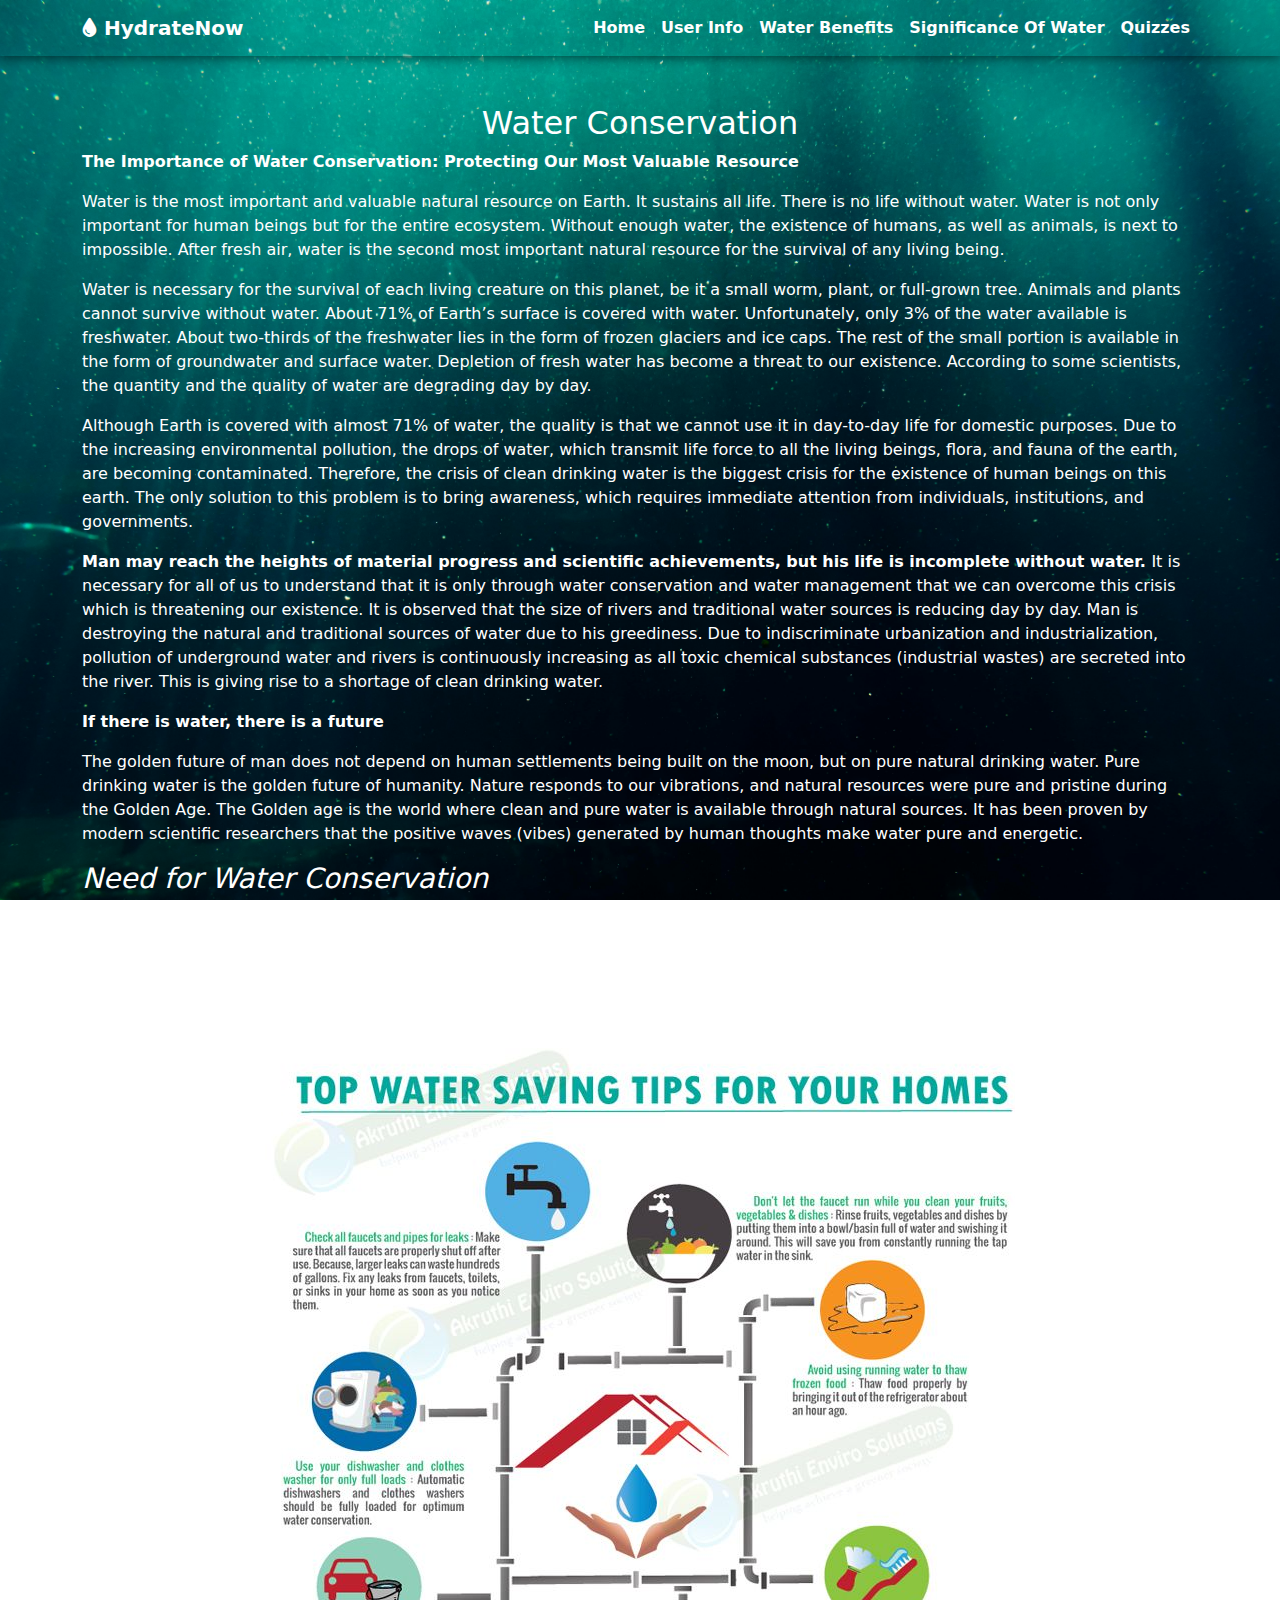
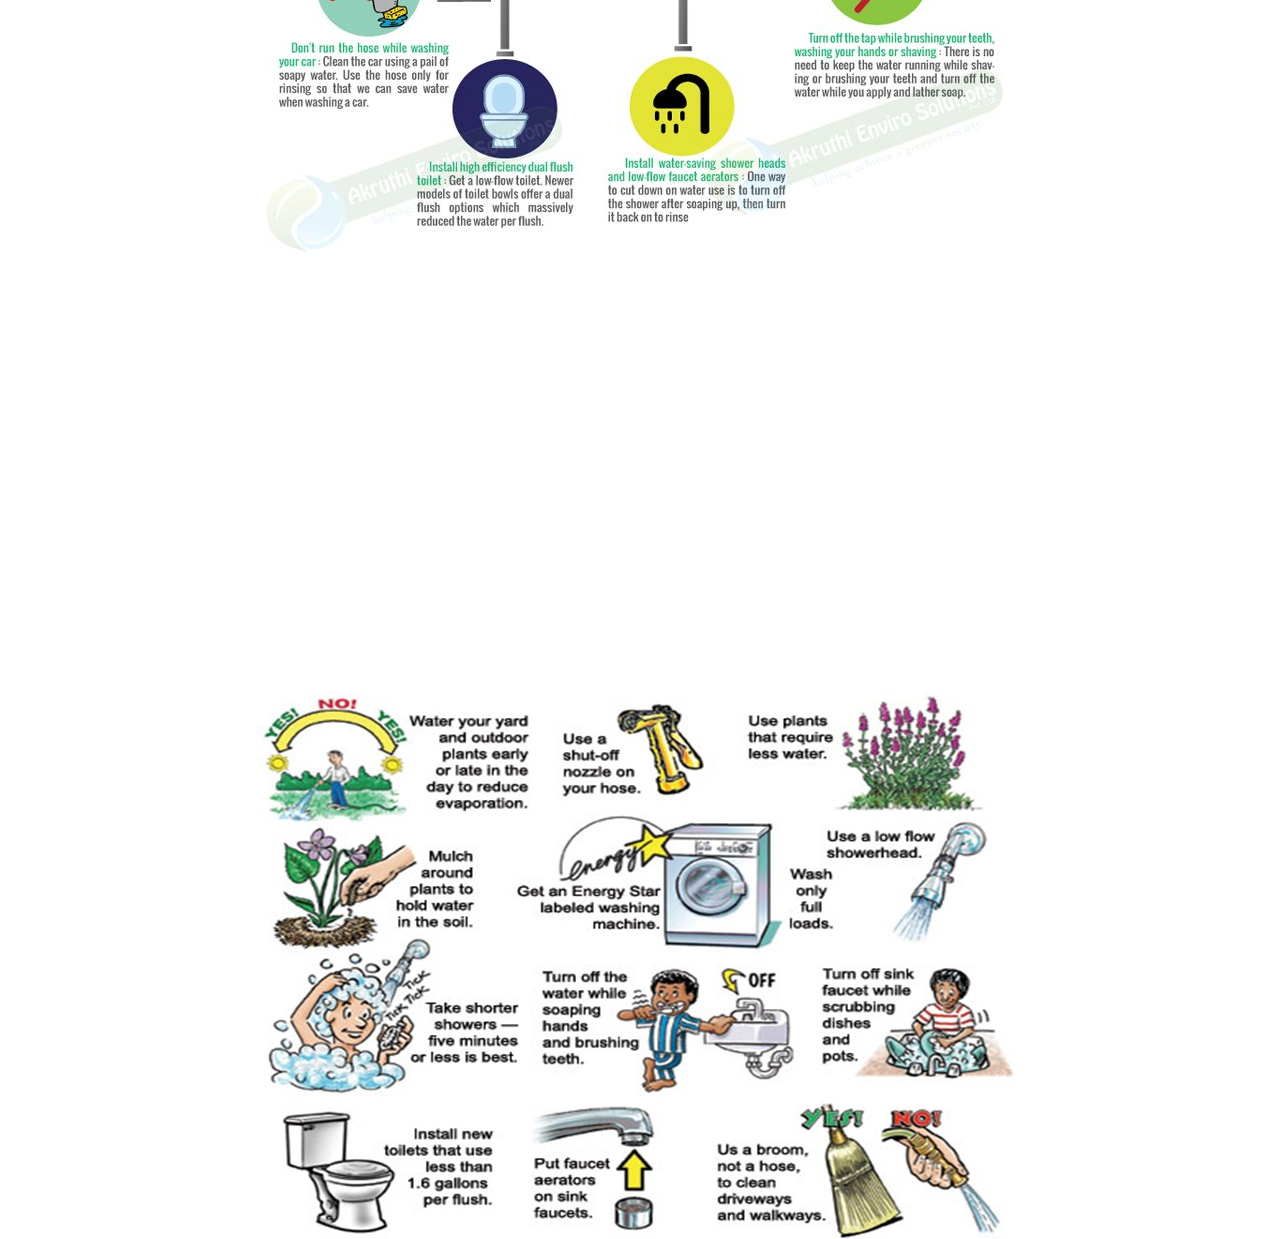
<file: page3 - WATER CONSERVATION.html>
<!DOCTYPE html>
<html lang="en">
<head>
  <meta charset="UTF-8">
  <meta name="viewport" content="width=device-width, initial-scale=1.0">
  <title>Water Benefits in Islam & Tips</title>
  <!-- Bootstrap CSS -->
  <link href="https://cdn.jsdelivr.net/npm/bootstrap@5.3.0-alpha1/dist/css/bootstrap.min.css" rel="stylesheet">
  
  <!-- Custom CSS -->
  <link href="styles.css" rel="stylesheet">
  
  <!-- Font Awesome for icons -->
  <link href="https://cdnjs.cloudflare.com/ajax/libs/font-awesome/6.0.0-beta3/css/all.min.css" rel="stylesheet">
  
</head>


<body>

  <header>
    <nav class="navbar navbar-expand-lg navbar-light">
      <div class="container">
        <!-- "Water Tracker" on the left -->
        <a class="navbar-brand" href="index.html">
          <i class="fas fa-tint"></i> HydrateNow
        </a>
  
        <!-- Button for responsive toggling -->
        <button class="navbar-toggler" type="button" data-bs-toggle="collapse" data-bs-target="#navbarNav" aria-controls="navbarNav" aria-expanded="false" aria-label="Toggle navigation">
          <span class="navbar-toggler-icon"></span>
        </button>
  
        <!-- Navigation items -->
        <div class="collapse navbar-collapse" id="navbarNav">
          <ul class="navbar-nav ms-auto">
            <li class="nav-item">
              <a class="nav-link btn-nav" href="index.html">Home</a>
            </li>
            <li class="nav-item">
              <a class="nav-link btn-nav" href="page1.html">User Info</a>
            </li>
            <li class="nav-item">
              <a class="nav-link btn-nav" href="page2.html">Water Benefits</a>
            </li>
            <li class="nav-item">
              <a class="nav-link btn-nav" href="page3.html">Significance Of Water</a>
            </li>
            <li class="nav-item">
              <a class="nav-link btn-nav" href="page4.html">Quizzes</a>
            </li>
          </ul>
        </div>
      </div>
    </nav>
  </header>

 

    <!-- Water Conservation Section -->
    <div class="container mt-5">
    <div id="waterConservation" class="mt-5">
        <h2 class="text-center text-white">Water Conservation</h2>
        <p><strong>The Importance of Water Conservation: Protecting Our Most Valuable Resource</strong></p>
        <p>Water is the most important and valuable natural resource on Earth. It sustains all life. There is no life without water. Water is not only important for human beings but for the entire ecosystem. Without enough water, the existence of humans, as well as animals, is next to impossible. After fresh air, water is the second most important natural resource for the survival of any living being.</p>
        <p>Water is necessary for the survival of each living creature on this planet, be it a small worm, plant, or full-grown tree. Animals and plants cannot survive without water. About 71% of Earth’s surface is covered with water. Unfortunately, only 3% of the water available is freshwater. About two-thirds of the freshwater lies in the form of frozen glaciers and ice caps. The rest of the small portion is available in the form of groundwater and surface water. Depletion of fresh water has become a threat to our existence. According to some scientists, the quantity and the quality of water are degrading day by day.</p>
        <p>Although Earth is covered with almost 71% of water, the quality is that we cannot use it in day-to-day life for domestic purposes. Due to the increasing environmental pollution, the drops of water, which transmit life force to all the living beings, flora, and fauna of the earth, are becoming contaminated. Therefore, the crisis of clean drinking water is the biggest crisis for the existence of human beings on this earth. The only solution to this problem is to bring awareness, which requires immediate attention from individuals, institutions, and governments.</p>
        
        <p><strong>Man may reach the heights of material progress and scientific achievements, but his life is incomplete without water. </strong>It is necessary for all of us to understand that it is only through water conservation and water management that we can overcome this crisis which is threatening our existence. It is observed that the size of rivers and traditional water sources is reducing day by day. Man is destroying the natural and traditional sources of water due to his greediness. Due to indiscriminate urbanization and industrialization, pollution of underground water and rivers is continuously increasing as all toxic chemical substances (industrial wastes) are secreted into the river. This is giving rise to a shortage of clean drinking water.</p>
        
        <p><strong>If there is water, there is a future</strong></p>
        <p>The golden future of man does not depend on human settlements being built on the moon, but on pure natural drinking water. Pure drinking water is the golden future of humanity. Nature responds to our vibrations, and natural resources were pure and pristine during the Golden Age. The Golden age is the world where clean and pure water is available through natural sources. It has been proven by modern scientific researchers that the positive waves (vibes) generated by human thoughts make water pure and energetic.</p>
  
        <h3 class="text-white"> Need for Water Conservation</h3>
        <p>Water conservation is essential for making the earth green by reducing deserts, expanding the continuously shrinking water streams of rivers, raising the underground water level, and for the well-being, progress, and prosperity of human beings. In order to conserve rainwater, motivate people to make ‘Rainwater Harvesting System’ in their house-courtyard, fields, open fields, etc. This step is the urgent need and call of the time. The underground water level can be raised by stopping the wasted water by making small dams. Groundwater can be used as per minimum requirement. This is also a meaningful step towards water conservation.</p>
  

<img src="top-water-saving-tips-for-your-homes-infographics.jpg" class="img-fluid d-block mx-auto mt-4" alt="Hydration Tips" style="max-width: 70%; height: auto;">

<p></p>
<p></p>
        <h4 class="text-white">Effective Water Conservation Tips</h4>
        <ul>
          <li><strong>Switch to Showers:</strong> Opt for showers instead of baths, as they typically use less water. Aim to keep showers under 5 minutes.</li>
          <li><strong>Turn Off the Tap:</strong> Don’t let the water run while brushing your teeth, washing your hands, or shaving.</li>
          <li><strong>Wash Dishes Efficiently:</strong> Fill a basin with water for washing dishes instead of running the tap continuously.</li>
          <li><strong>Use Leftover Cooking Water:</strong> Repurpose water used for boiling vegetables or pasta to water plants.</li>
          <li><strong>Fix Leaks Promptly:</strong> Check for and repair leaks in faucets and toilets.</li>
          <li><strong>Install Water-Saving Fixtures:</strong> Use low-flow showerheads, faucet aerators, and dual-flush toilets.</li>
          <li><strong>Collect Rainwater:</strong> Set up a rain barrel to collect rainwater for gardens and lawns.</li>
          <li><strong>Water Plants Wisely:</strong> Water plants early in the morning or late in the evening to minimize evaporation.</li>
          <li><strong>Use a Broom Instead of a Hose:</strong> When cleaning driveways, use a broom instead of hosing them down.</li>
          <li><strong>Limit Lawn Watering:</strong> Only water your lawn when necessary and avoid overwatering.</li>
          <li><strong>Thaw Food in the Refrigerator:</strong> Instead of running water over frozen food, plan and thaw in the refrigerator.</li>
          <li><strong>Fill Up Drinking Water in Advance:</strong> Keep a pitcher of drinking water in the fridge.</li>
          <li><strong>Educate and Share:</strong> Encourage family and friends to adopt these practices.</li>
          <li><strong>Monitor Water Usage:</strong> Regularly check your water bill to identify areas for reducing consumption.</li>
          <li><strong>Use Eco-Friendly Appliances:</strong> Choose energy-efficient, water-saving appliances.</li>
        </ul>
      </div>
  
    </div>
     


    <img src="water save.jpg" class="img-fluid d-block mx-auto mt-4" alt="Hydration Tips" style="max-width: 70%; height: auto;">








 

 <!-- Bootstrap CSS -->
<link href="https://cdn.jsdelivr.net/npm/bootstrap@5.3.0-alpha1/dist/css/bootstrap.min.css" rel="stylesheet">

<!-- Bootstrap JS and Popper.js -->
<script src="https://cdn.jsdelivr.net/npm/@popperjs/core@2.11.6/dist/umd/popper.min.js"></script>
<script src="https://cdn.jsdelivr.net/npm/bootstrap@5.3.0-alpha1/dist/js/bootstrap.min.js"></script>
</body>
</html>
</file>
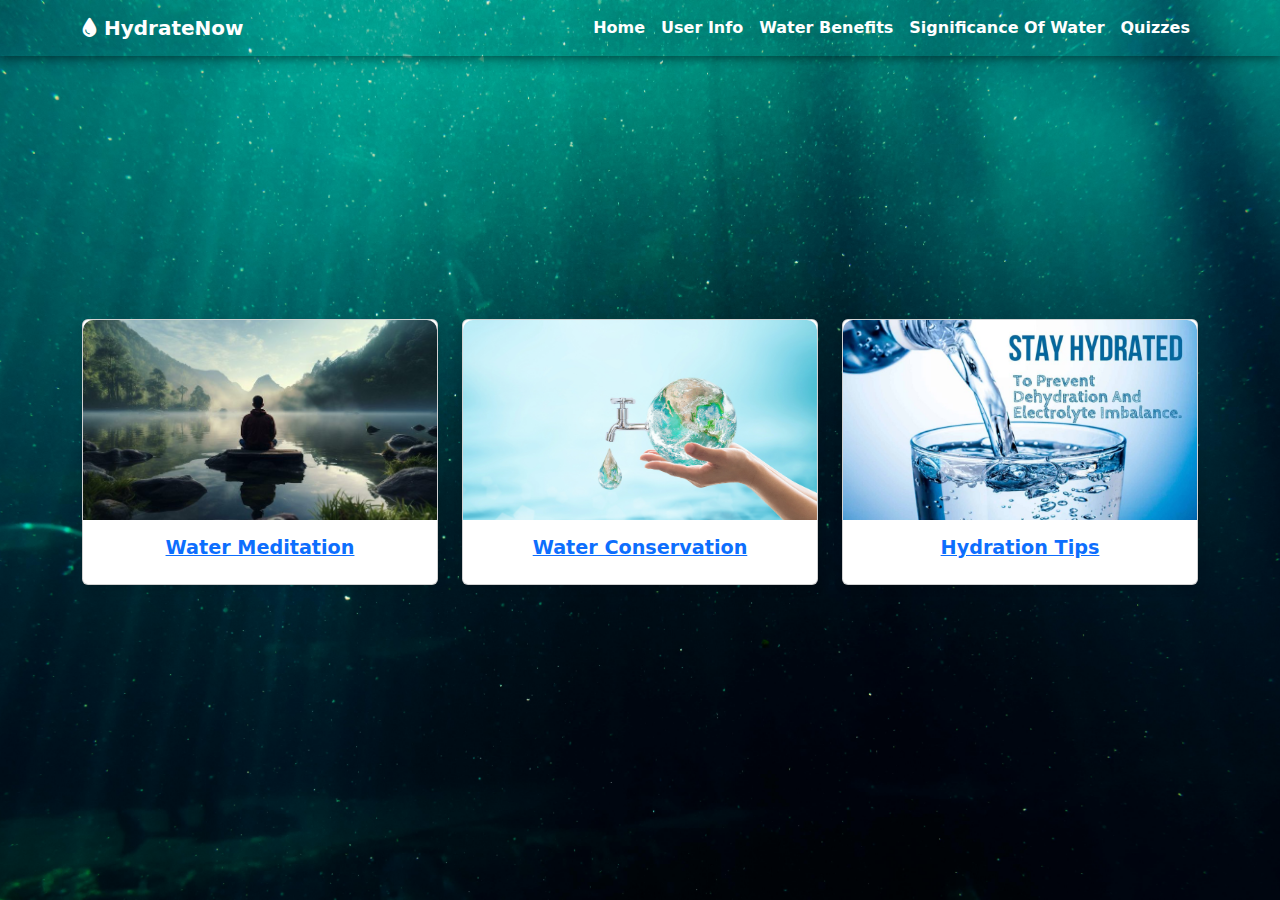
<file: page3.html>
<!DOCTYPE html>
<html lang="en">
<head>
  <meta charset="UTF-8">
  <meta name="viewport" content="width=device-width, initial-scale=1.0">
  <title>Water Benefits in Islam & Tips</title>
  <!-- Bootstrap CSS -->
  <link href="https://cdn.jsdelivr.net/npm/bootstrap@5.3.0-alpha1/dist/css/bootstrap.min.css" rel="stylesheet">
  
  <!-- Custom CSS -->
  <link href="styles.css" rel="stylesheet">
  
  <!-- Font Awesome for icons -->
  <link href="https://cdnjs.cloudflare.com/ajax/libs/font-awesome/6.0.0-beta3/css/all.min.css" rel="stylesheet">
  
</head>

 <!-- Custom CSS -->
 <style>
  /* Center the row and the containers */
  .row {
    display: flex;
    justify-content: center;
    align-items: center;
    margin-top: 40px; /* Add some top margin */
    height: 80vh; /* Ensure the row takes up most of the page height */
  }

  .card {
    border: 1px solid #ddd;
    border-radius: 10px;
    transition: transform 0.3s ease, box-shadow 0.3s ease; /* Add smooth transition */
    box-shadow: 0 4px 8px rgba(0, 0, 0, 0.1);
  }

  /* Hover effect for card */
  .card:hover {
    transform: scale(1.05); /* Slightly enlarge the card */
    box-shadow: 0 8px 16px rgba(0, 0, 0, 0.2); /* Add stronger shadow */
  }

  /* Card body styles */
  .card-body {
    padding: 20px;
    text-align: center;
  }

  .card-title {
    font-size: 1.2rem;
    font-weight: bold;
    color: #333;
    transition: color 0.3s ease;
  }

  /* Hover effect for title */
  .card:hover .card-title {
    color: #007bff; /* Change title color on hover */
  }

  .card img {
    border-top-left-radius: 10px;
    border-top-right-radius: 10px;
  }

  /* Add margin between cards */
  .col-md-4 {
    margin-bottom: 20px;
  }

  /* Ensure responsive layout */
  @media (max-width: 768px) {
    .col-md-4 {
      width: 100%; /* Full width on small screens */
    }
  }
</style>

<body>

  <header>
    <nav class="navbar navbar-expand-lg navbar-light">
      <div class="container">
        <!-- "Water Tracker" on the left -->
        <a class="navbar-brand" href="index.html">
          <i class="fas fa-tint"></i> HydrateNow
        </a>
  
        <!-- Button for responsive toggling -->
        <button class="navbar-toggler" type="button" data-bs-toggle="collapse" data-bs-target="#navbarNav" aria-controls="navbarNav" aria-expanded="false" aria-label="Toggle navigation">
          <span class="navbar-toggler-icon"></span>
        </button>
  
        <!-- Navigation items -->
        <div class="collapse navbar-collapse" id="navbarNav">
          <ul class="navbar-nav ms-auto">
            <li class="nav-item">
              <a class="nav-link btn-nav" href="index.html">Home</a>
            </li>
            <li class="nav-item">
              <a class="nav-link btn-nav" href="page1.html">User Info</a>
            </li>
            <li class="nav-item">
              <a class="nav-link btn-nav" href="page2.html">Water Benefits</a>
            </li>
            <li class="nav-item">
              <a class="nav-link btn-nav" href="page3.html">Significance Of Water</a>
            </li>
            <li class="nav-item">
              <a class="nav-link btn-nav" href="page4.html">Quizzes</a>
            </li>
          </ul>
        </div>
      </div>
    </nav>
  </header>

  <!-- Main Content Area -->
  <div class="container mt-5">

    <!-- New Section: 3 Tab-like Containers with Images -->
    <div class="row justify-content-center">
      <!-- Tab 1 -->
      <div class="col-md-4 mb-4">
        <div class="card">
          <a href="page3 - meditation.html">
            <img src="water med.jpg" class="card-img-top" alt="Water Meditation" style="width: 100%; height: 200px; object-fit: cover;">
            <div class="card-body">
              <h5 class="card-title">Water Meditation</h5>
            </div>
          </a>
        </div>
      </div>

      <!-- Tab 2 -->
      <div class="col-md-4 mb-4">
        <div class="card">
          <a href="page3 - WATER CONSERVATION.html">
            <img src="wa.png" class="card-img-top" alt="Mindfulness with Water" style="width: 100%; height: 200px; object-fit: cover;">
            <div class="card-body">
              <h5 class="card-title">Water Conservation</h5>
            </div>
          </a>
        </div>
      </div>

      <!-- Tab 3 -->
      <div class="col-md-4 mb-4">
        <div class="card">
          <a href="page3 - hydration tips.html">
            <img src="Signs-Of-Dehydration-1024x576.jpg" class="card-img-top" alt="Hydration Tips" style="width: 100%; height: 200px; object-fit: cover;">
            <div class="card-body">
              <h5 class="card-title" >Hydration Tips</h5>
            </div>
          </a>
        </div>
      </div>
    </div>
  </div>

<!-- <img src="hydration.jpg" class="img-fluid d-block mx-auto mt-4" alt="Hydration Tips" style="max-width: 70%; height: auto;"> -->

  </div>

  <!-- Footer Section -->
  <!-- <footer>
    <p>&copy; 2024 Water Tracker | All Rights Reserved</p>
  </footer> -->

 <!-- Bootstrap CSS -->
<link href="https://cdn.jsdelivr.net/npm/bootstrap@5.3.0-alpha1/dist/css/bootstrap.min.css" rel="stylesheet">

<!-- Bootstrap JS and Popper.js -->
<script src="https://cdn.jsdelivr.net/npm/@popperjs/core@2.11.6/dist/umd/popper.min.js"></script>
<script src="https://cdn.jsdelivr.net/npm/bootstrap@5.3.0-alpha1/dist/js/bootstrap.min.js"></script>
</body>
</html>
</file>
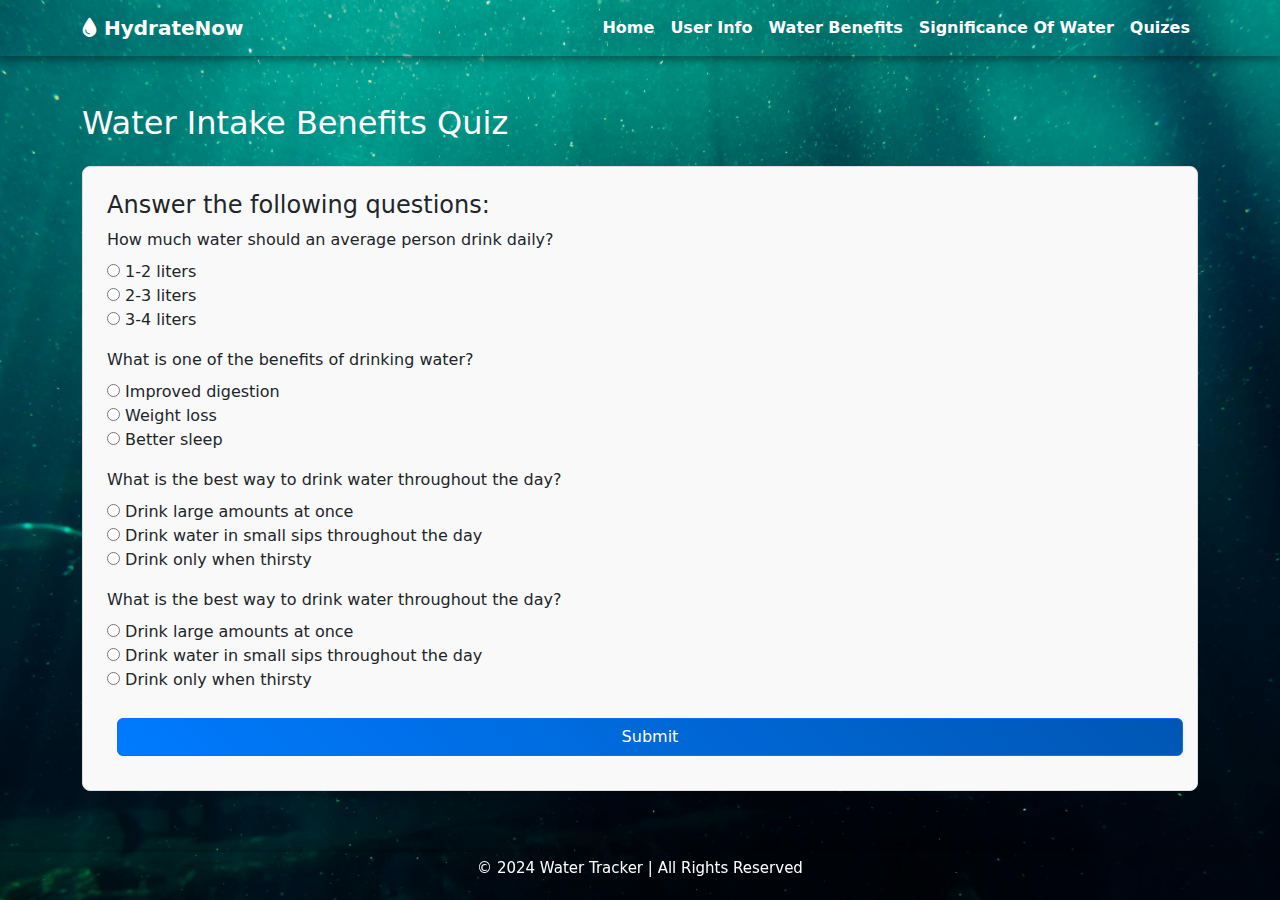
<file: page4.html>
<!DOCTYPE html>
<html lang="en">
<head>
  <meta charset="UTF-8">
  <meta name="viewport" content="width=device-width, initial-scale=1.0">
  <title>Water Benefits Quiz</title>
  <link href="https://cdn.jsdelivr.net/npm/bootstrap@5.3.0-alpha1/dist/css/bootstrap.min.css" rel="stylesheet">
  <link href="styles.css" rel="stylesheet">

  <!-- Bootstrap CSS -->
  <link href="https://cdn.jsdelivr.net/npm/bootstrap@5.3.0-alpha1/dist/css/bootstrap.min.css" rel="stylesheet">
  
  <!-- Custom CSS -->
  <link href="styles.css" rel="stylesheet">

  <!-- Font Awesome for icons -->
  <link href="https://cdnjs.cloudflare.com/ajax/libs/font-awesome/6.0.0-beta3/css/all.min.css" rel="stylesheet">



</head>
<body>


    <header>
        <nav class="navbar navbar-expand-lg navbar-light">
          <div class="container">
            <!-- "Water Tracker" on the left -->
            <a class="navbar-brand" href="index.html">
              <i class="fas fa-tint"></i> HydrateNow
            </a>
      
            <!-- Button for responsive toggling -->
            <button class="navbar-toggler" type="button" data-bs-toggle="collapse" data-bs-target="#navbarNav" aria-controls="navbarNav" aria-expanded="false" aria-label="Toggle navigation">
              <span class="navbar-toggler-icon"></span>
            </button>
      
            <!-- Navigation items -->
            <div class="collapse navbar-collapse" id="navbarNav">
              <ul class="navbar-nav ms-auto">
                <li class="nav-item">
                  <a class="nav-link btn-nav" href="index.html">Home</a>
                </li>
                <li class="nav-item">
                  <a class="nav-link btn-nav" href="page1.html">User Info</a>
                </li>
                <li class="nav-item">
                  <a class="nav-link btn-nav" href="page2.html">Water Benefits</a>
                </li>
                <li class="nav-item">
                  <a class="nav-link btn-nav" href="page3.html">Significance Of Water</a>
                </li>
                <li class="nav-item">
                  <a class="nav-link btn-nav" href="page4.html">Quizes</a>
                </li>
              </ul>
            </div>
          </div>
        </nav>
      </header>
  
  
  
  
  <main>
  

<!-- Quiz Container -->
<div class="container mt-5" id="quizContainer">
  <h2 class="mb-4 text-white">Water Intake Benefits Quiz</h2>

  <!-- Quiz Questions and Options -->
  <div class="quiz-box p-4 mb-4" style="border: 1px solid #ddd; border-radius: 8px; background-color: #f9f9f9;">
    <h4>Answer the following questions:</h4>

    <form id="quizForm">
      
        <div class="mb-3">
        <label for="q1" class="form-label">How much water should an average person drink daily?</label>
        <div>
          <input type="radio" name="q1" value="a" id="q1a"> <label for="q1a">1-2 liters</label><br>
          <input type="radio" name="q1" value="b" id="q1b"> <label for="q1b">2-3 liters</label><br>
          <input type="radio" name="q1" value="c" id="q1c"> <label for="q1c">3-4 liters</label>
        </div>
      </div>

      <div class="mb-3">
        <label for="q2" class="form-label">What is one of the benefits of drinking water?</label>
        <div>
          <input type="radio" name="q2" value="a" id="q2a"> <label for="q2a">Improved digestion</label><br>
          <input type="radio" name="q2" value="b" id="q2b"> <label for="q2b">Weight loss</label><br>
          <input type="radio" name="q2" value="c" id="q2c"> <label for="q2c">Better sleep</label>
        </div>
      </div>

      <div class="mb-3">
        <label for="q3" class="form-label">What is the best way to drink water throughout the day?</label>
        <div>
          <input type="radio" name="q3" value="a" id="q3a"> <label for="q3a">Drink large amounts at once</label><br>
          <input type="radio" name="q3" value="b" id="q3b"> <label for="q3b">Drink water in small sips throughout the day</label><br>
          <input type="radio" name="q3" value="c" id="q3c"> <label for="q3c">Drink only when thirsty</label>
        </div>
      </div>

      <div class="mb-3">
        <label for="q4" class="form-label">What is the best way to drink water throughout the day?</label>
        <div>
          <input type="radio" name="q4" value="a" id="q4a"> <label for="q4a">Drink large amounts at once</label><br>
          <input type="radio" name="q4" value="b" id="q4b"> <label for="q4b">Drink water in small sips throughout the day</label><br>
          <input type="radio" name="q4" value="c" id="q4c"> <label for="q4c">Drink only when thirsty</label>
        </div>
      </div>


      <button type="submit" class="btn btn-primary">Submit</button>
    </form>
  </div>
</div>

<!-- Quiz Results Section -->
<div id="quizResults" class="container mt-5" style="display:none;">
  <h3>Quiz Results:</h3>
  <p id="score"></p>
  
  <!-- Feedback for each question -->
  <div id="feedback"></div>

  <!-- Navigation Buttons -->
  <a href="index.html" class="btn btn-primary mt-4">Back to Home</a>
  <a href="page1.html" class="btn btn-secondary mt-4">Go to User Info</a>
  <a href="page3.html" class="btn btn-success mt-4">Go to Significance of Water</a>
  <a href="page2.html" class="btn btn-success mt-4">Go to Water Benefits</a>
</div>
</main>
<!-- Footer -->
<footer>
  <p>&copy; 2024 Water Tracker | All Rights Reserved</p>
</footer>

<!-- Bootstrap CSS -->
<link href="https://cdn.jsdelivr.net/npm/bootstrap@5.3.0-alpha1/dist/css/bootstrap.min.css" rel="stylesheet">

<!-- Bootstrap JS and Popper.js -->
<script src="https://cdn.jsdelivr.net/npm/@popperjs/core@2.11.6/dist/umd/popper.min.js"></script>
<script src="https://cdn.jsdelivr.net/npm/bootstrap@5.3.0-alpha1/dist/js/bootstrap.min.js"></script>

<script src="quiz.js"></script>

</body>
</html>
</file>
<file: styles.css>
body {
  font-family: Arial, sans-serif;
  background-color: #f7f7f7;
  
 
}


footer {
 
  left: 0;
  bottom: 0;
  width: 100%;
  position: fixed;
  color: white;
  text-align: center;
  padding: 5px;
  font-size: 15px;

  /* Centering content vertically and horizontally */
  display: flex;
  justify-content: center;
  align-items: center;
  box-shadow: 0 2px 10px rgba(0, 0, 0, 0.5); /* Optional: adds a shadow under the header */
}


/* Make header fixed at the top */
header {

 
  top: 0;
  left: 0;
  width: 100%;
  z-index: 1000;
  padding-top: 0;
  box-shadow: 0 2px 10px rgba(0, 0, 0, 0.5); /* Optional: adds a shadow under the header */
}



h2 {
  color: white;
}


ul{
  color: white;
}


.carousel-item h5 {
  font-size: 1.5rem;
  font-weight: bold;
  color: #fff;
  background-color: rgba(0, 0, 0, 0.6);
}


p {
  color: white;
}

  

  
  h4 {
    font-size: 1.25rem;
    color: #ffffff;
  }
  
  .question {
    margin-bottom: 20px;
  }
  
  #quizResults {
    background-color: #f8f9fa;
    padding: 20px;
    border-radius: 10px;
    box-shadow: 0px 4px 8px rgba(0, 0, 0, 0.1);
  }
  
  button {
    width: 100%;
  }


  #countdownTimer {
    font-size: 1.5rem;
    color: #e63946;
    font-weight: bold;
  }
  
  /* Styling for the reminder button */
  #reminderModal .btn-success {
    width: 100%;
    margin-top: 10px;
  }
  

  /* General Styling */
  
  h3 {
    font-size: 1.5rem;
    color: #4CAF50;
    font-style: italic;
    /*animation: slideIn 5s infinite alternate;*/
  }
  
  /* Animation for Sliding Quotes */
  @keyframes slideIn {
    0% {
      transform: translateX(-100%);
      opacity: 0;
    }
    100% {
      transform: translateX(0);
      opacity: 1;
    }
  }
  
  .quote {
    display: inline-block;
    padding: 10px;
    margin: 10px 0;
    transition: all 1s ease;
    animation: slideIn 5s infinite alternate
  }
  
  /* Button Styling */
  .btn {
    margin: 10px;
  }
  


  .water-in-quran


  .quiz-box {
    background-color: #f9f9f9;
    border: 2px solid #ddd;
    border-radius: 8px;
    box-shadow: 0px 4px 8px rgba(0, 0, 0, 0.1);
  }
  
  .quiz-box h3 {
    font-size: 1.5rem;
    font-weight: bold;
    color: #333;
  }

  #feedback {
    margin-top: 20px;
    padding: 15px;
    background-color: #f0f8ff;
    border-radius: 8px;
    border: 1px solid #ddd;
  }
  
  #feedback p {
    font-size: 1rem;
    color: #333;
    margin: 5px 0;
  }



/* Apply background image to the entire page */
body {
  background-image: url(background8.jpg); /* Replace with your image path */
  background-size: cover;  /* Makes the background cover the whole page */
  background-position: center;  /* Centers the image */
  background-repeat: no-repeat; /* Ensures the background does not repeat */
  background-attachment: fixed; /* Keeps the background fixed during scrolling */
  font-family: Arial, sans-serif; /* Optional: Set a font for the page */
}

/* Optional: Style the header to make sure the background is visible */


/* Optional: Add a light background color for footer to contrast with image */



.navbar-brand {
  font-weight: bold;
  font-size: 1.5rem;
  color: #ffffff !important;
}

.navbar-nav .nav-link {
  font-size: 1rem;
  color: #ffffff !important;
  transition: color 0.3s;
}

.navbar-nav .nav-link:hover {
  color: #007bff !important;
}

.btn-primary {
  background: linear-gradient(45deg, #007bff, #0056b3);
  border: none;
  font-weight: bold;
}

.btn-primary:hover {
  background: linear-gradient(45deg, #0056b3, #003f7f);
}


/* General Navbar Styling */
.navbar {
  background: none; /* Remove background */
  box-shadow: none; /* Remove shadow */
  padding: 0.8rem 1rem; /* Adjust padding for alignment */
  transition: color 0.3s ease;
}

/* Button-style navigation links */
.navbar-nav .btn-nav {
  color: #ffffff;
  padding: 0.5rem 1rem;
  border-radius: 5px;
  font-weight: bold;
  transition: background-color 0.3s ease, color 0.3s ease;
}

/* Hover Effect for Buttons */
.navbar-nav .btn-nav:hover {
  background: linear-gradient(45deg, #007bff, #0056b3);
  color: white !important;
}

/* Active Page Styling */
.navbar-nav .btn-nav.active {
  background: linear-gradient(45deg, #007bff, #0056b3);
  color: white !important;
  box-shadow: 0px 4px 6px rgba(0, 0, 0, 0.2);
}


/* for page 2 background */

.quran-page {
  background: url('background8.jpg') no-repeat center center fixed;
  background-size: cover;
  color: white; /* Ensure the text is visible against the background */
}




/* Example: Defining a Custom Arabic Font */
@font-face {
  font-family: 'MyCustomArabicFont'; /* Name the font */
  src: url('Kanz-al-Marjaan.ttf') format('truetype'),

}

/* Apply the custom font to Arabic text */
.arabic-text {
  font-family: 'MyCustomArabicFont', sans-serif; /* Apply custom font */
  font-size: 1.5rem; /* Adjust font size */
  text-align: center; /* Center align text */
  direction: rtl; /* Ensure right-to-left for Arabic */
  line-height: 1.6;
}


/* Tab Styling */
.nav-tabs .nav-link.active {
  background-color: #28a745; /* Green active tab */
  color: white;
}

.nav-tabs .nav-link {
  color: #000000;
}

.nav-tabs {
  margin-bottom: 20px;
}

#timerDisplay {
  font-size: 1.5em;
  font-weight: bold;
}

#startStopwatchBtn {
  margin-top: 10px;
}

#logList {
  max-height: 300px;
  overflow-y: auto;
}

#logList .list-group-item {
  border-left: 5px solid #007bff;
  margin-bottom: 5px;
}

#logList .list-group-item:last-child {
  margin-bottom: 0;
}

.container {
  max-width: 800px;
  margin: auto;
}
</file>
